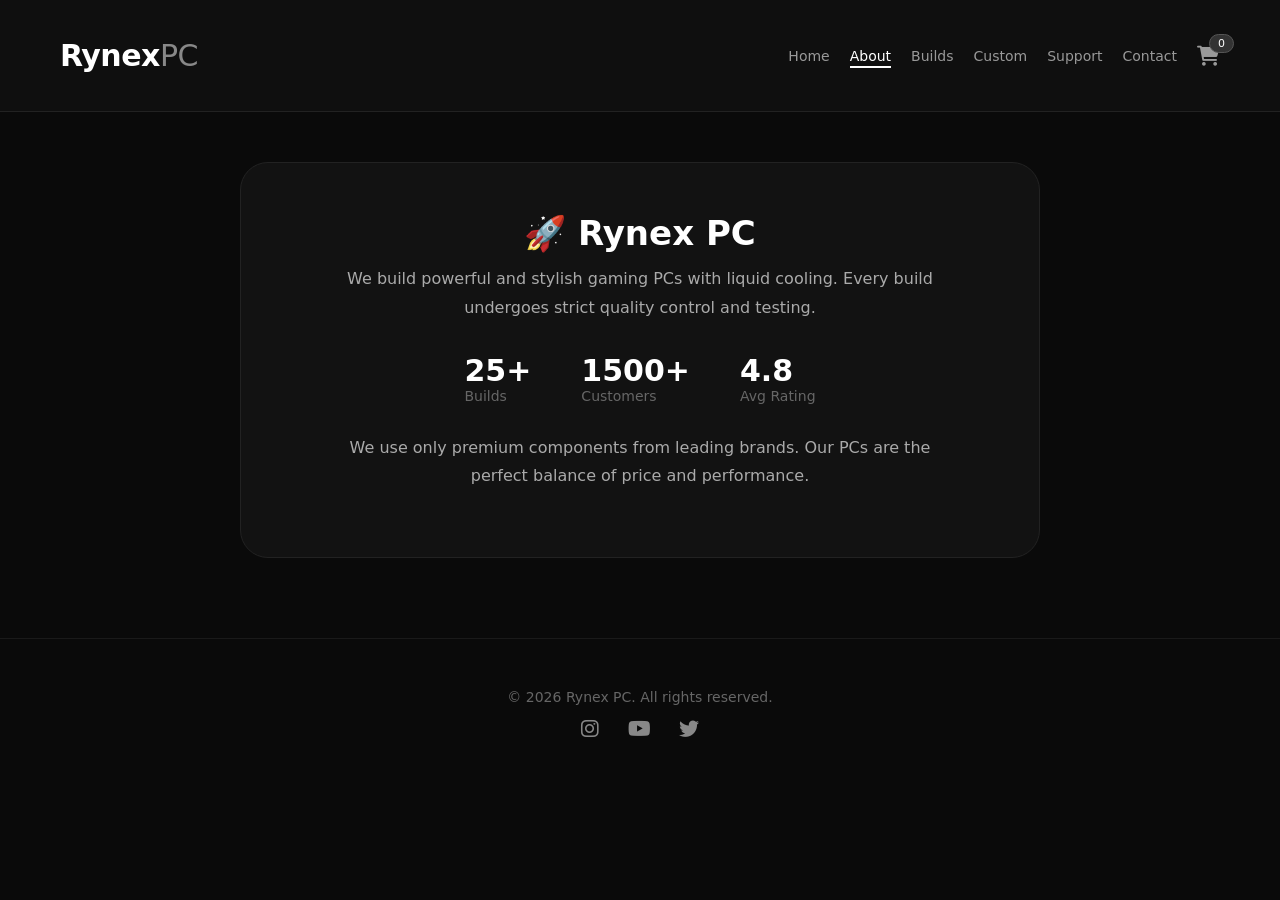
<file: about.html>
<!DOCTYPE html>
<html lang="en">
<head>
    <meta charset="UTF-8" />
    <meta name="viewport" content="width=device-width, initial-scale=1.0" />
    <title>Rynex PC — About</title>
    <link rel="stylesheet" href="https://cdnjs.cloudflare.com/ajax/libs/font-awesome/6.0.0-beta3/css/all.min.css" />
    <link rel="stylesheet" href="style.css" />
</head>
<body>
    <header>
        <div class="container header-inner">
            <a href="index.html" class="logo">Rynex<span>PC</span></a>
            <nav>
                <a href="index.html">Home</a>
                <a href="about.html" class="active">About</a>
                <a href="builds.html">Builds</a>
                <a href="custom.html">Custom</a>
                <a href="support.html">Support</a>
                <a href="contact.html">Contact</a>
                <a href="cart.html" class="cart-icon">
                    <i class="fas fa-shopping-cart"></i>
                    <span class="cart-count" id="cartCount">0</span>
                </a>
            </nav>
        </div>
    </header>

    <div class="container">
        <div class="about-page">
            <h1>🚀 Rynex PC</h1>
            <p>We build powerful and stylish gaming PCs with liquid cooling. Every build undergoes strict quality control and testing.</p>
            <div class="stats">
                <div><div class="num">25+</div><div class="label">Builds</div></div>
                <div><div class="num">1500+</div><div class="label">Customers</div></div>
                <div><div class="num">4.8</div><div class="label">Avg Rating</div></div>
            </div>
            <p>We use only premium components from leading brands. Our PCs are the perfect balance of price and performance.</p>
        </div>
    </div>

    <footer>
        <div class="container">
            <p>© 2026 Rynex PC. All rights reserved.</p>
            <div class="social-links">
                <a href="#"><i class="fab fa-instagram"></i></a>
                <a href="#"><i class="fab fa-youtube"></i></a>
                <a href="#"><i class="fab fa-twitter"></i></a>
            </div>
        </div>
    </footer>

    <script src="script.js"></script>
</body>
</html>
</file>
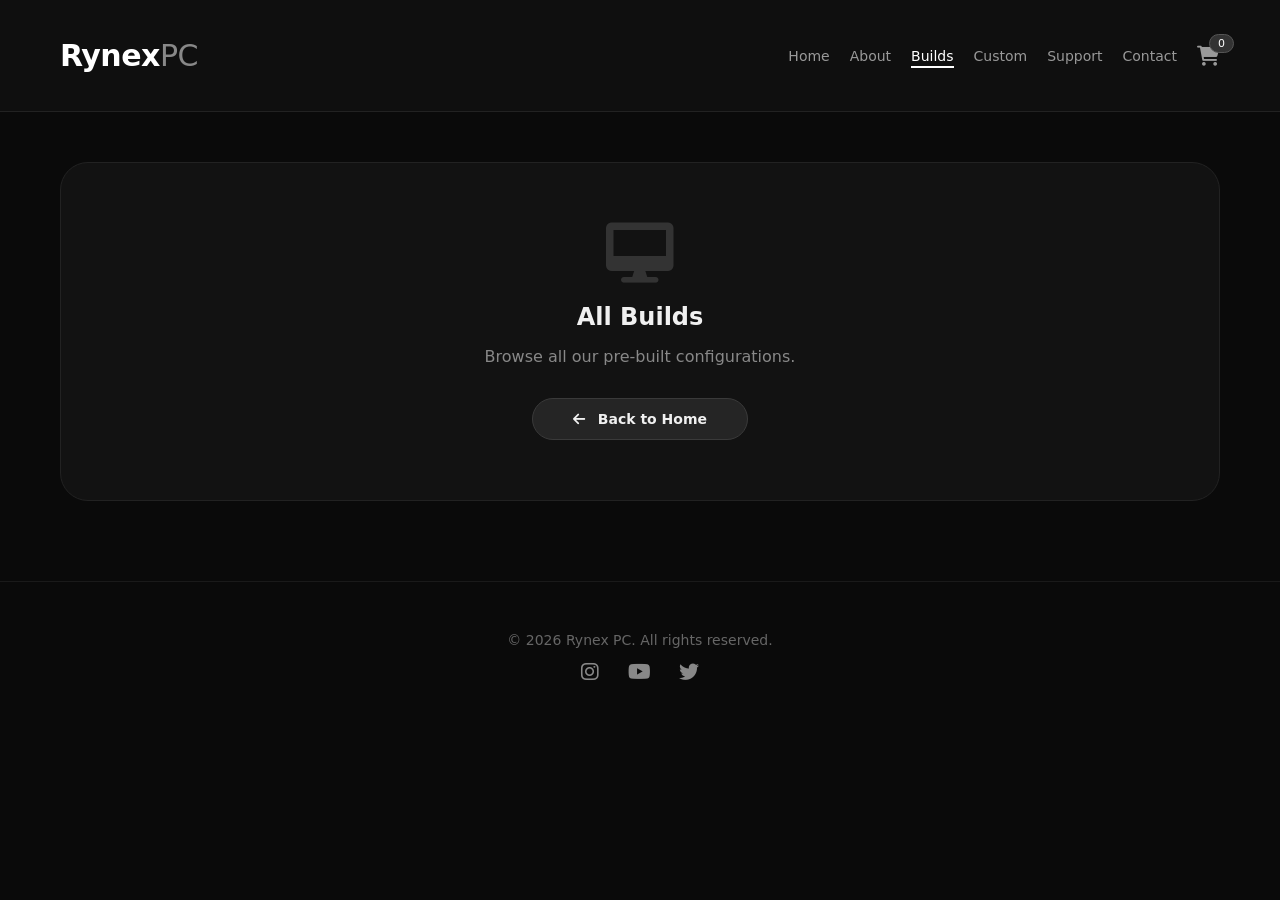
<file: builds.html>
<!DOCTYPE html>
<html lang="en">
<head>
    <meta charset="UTF-8" />
    <meta name="viewport" content="width=device-width, initial-scale=1.0" />
    <title>Rynex PC — Builds</title>
    <link rel="stylesheet" href="https://cdnjs.cloudflare.com/ajax/libs/font-awesome/6.0.0-beta3/css/all.min.css" />
    <link rel="stylesheet" href="style.css" />
</head>
<body>
    <header>
        <div class="container header-inner">
            <a href="index.html" class="logo">Rynex<span>PC</span></a>
            <nav>
                <a href="index.html">Home</a>
                <a href="about.html">About</a>
                <a href="builds.html" class="active">Builds</a>
                <a href="custom.html">Custom</a>
                <a href="support.html">Support</a>
                <a href="contact.html">Contact</a>
                <a href="cart.html" class="cart-icon">
                    <i class="fas fa-shopping-cart"></i>
                    <span class="cart-count" id="cartCount">0</span>
                </a>
            </nav>
        </div>
    </header>

    <div class="container">
        <div style="text-align:center; padding:60px 20px; background:#121212; border-radius:28px; border:1px solid #222;">
            <i class="fas fa-desktop" style="font-size:60px; color:#333; margin-bottom:20px;"></i>
            <h2>All Builds</h2>
            <p style="color:#888; max-width:500px; margin:16px auto;">Browse all our pre-built configurations.</p>
            <a href="index.html" class="btn btn-primary" style="display:inline-block; padding:12px 40px; margin-top:16px;">
                <i class="fas fa-arrow-left"></i> Back to Home
            </a>
        </div>
    </div>

    <footer>
        <div class="container">
            <p>© 2026 Rynex PC. All rights reserved.</p>
            <div class="social-links">
                <a href="#"><i class="fab fa-instagram"></i></a>
                <a href="#"><i class="fab fa-youtube"></i></a>
                <a href="#"><i class="fab fa-twitter"></i></a>
            </div>
        </div>
    </footer>

    <script src="script.js"></script>
</body>
</html>
</file>
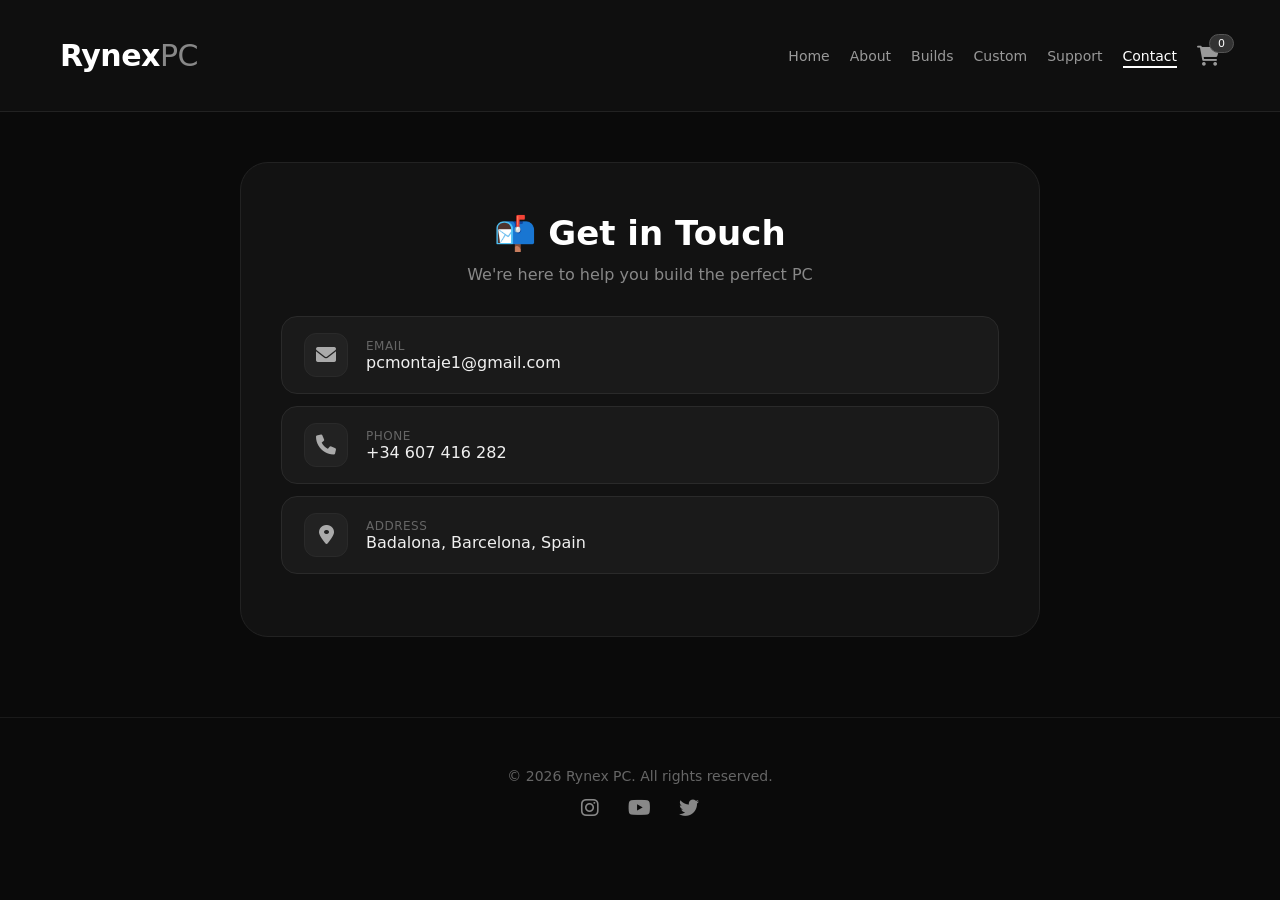
<file: contact.html>
<!DOCTYPE html>
<html lang="en">
<head>
    <meta charset="UTF-8" />
    <meta name="viewport" content="width=device-width, initial-scale=1.0" />
    <title>Rynex PC — Contact</title>
    <link rel="stylesheet" href="https://cdnjs.cloudflare.com/ajax/libs/font-awesome/6.0.0-beta3/css/all.min.css" />
    <link rel="stylesheet" href="style.css" />
</head>
<body>
    <header>
        <div class="container header-inner">
            <a href="index.html" class="logo">Rynex<span>PC</span></a>
            <nav>
                <a href="index.html">Home</a>
                <a href="about.html">About</a>
                <a href="builds.html">Builds</a>
                <a href="custom.html">Custom</a>
                <a href="support.html">Support</a>
                <a href="contact.html" class="active">Contact</a>
                <a href="cart.html" class="cart-icon">
                    <i class="fas fa-shopping-cart"></i>
                    <span class="cart-count" id="cartCount">0</span>
                </a>
            </nav>
        </div>
    </header>

    <div class="container">
        <div class="contact-page">
            <h1>📬 Get in Touch</h1>
            <p class="sub">We're here to help you build the perfect PC</p>
            <div class="contact-item">
                <div class="icon"><i class="fas fa-envelope"></i></div>
                <div class="info">
                    <div class="label">Email</div>
                    <div class="value"><a href="mailto:pcmontaje1@gmail.com">pcmontaje1@gmail.com</a></div>
                </div>
            </div>
            <div class="contact-item">
                <div class="icon"><i class="fas fa-phone"></i></div>
                <div class="info">
                    <div class="label">Phone</div>
                    <div class="value"><a href="tel:+34607416282">+34 607 416 282</a></div>
                </div>
            </div>
            <div class="contact-item">
                <div class="icon"><i class="fas fa-map-marker-alt"></i></div>
                <div class="info">
                    <div class="label">Address</div>
                    <div class="value">Badalona, Barcelona, Spain</div>
                </div>
            </div>
        </div>
    </div>

    <footer>
        <div class="container">
            <p>© 2026 Rynex PC. All rights reserved.</p>
            <div class="social-links">
                <a href="#"><i class="fab fa-instagram"></i></a>
                <a href="#"><i class="fab fa-youtube"></i></a>
                <a href="#"><i class="fab fa-twitter"></i></a>
            </div>
        </div>
    </footer>

    <script src="script.js"></script>
</body>
</html>
</file>
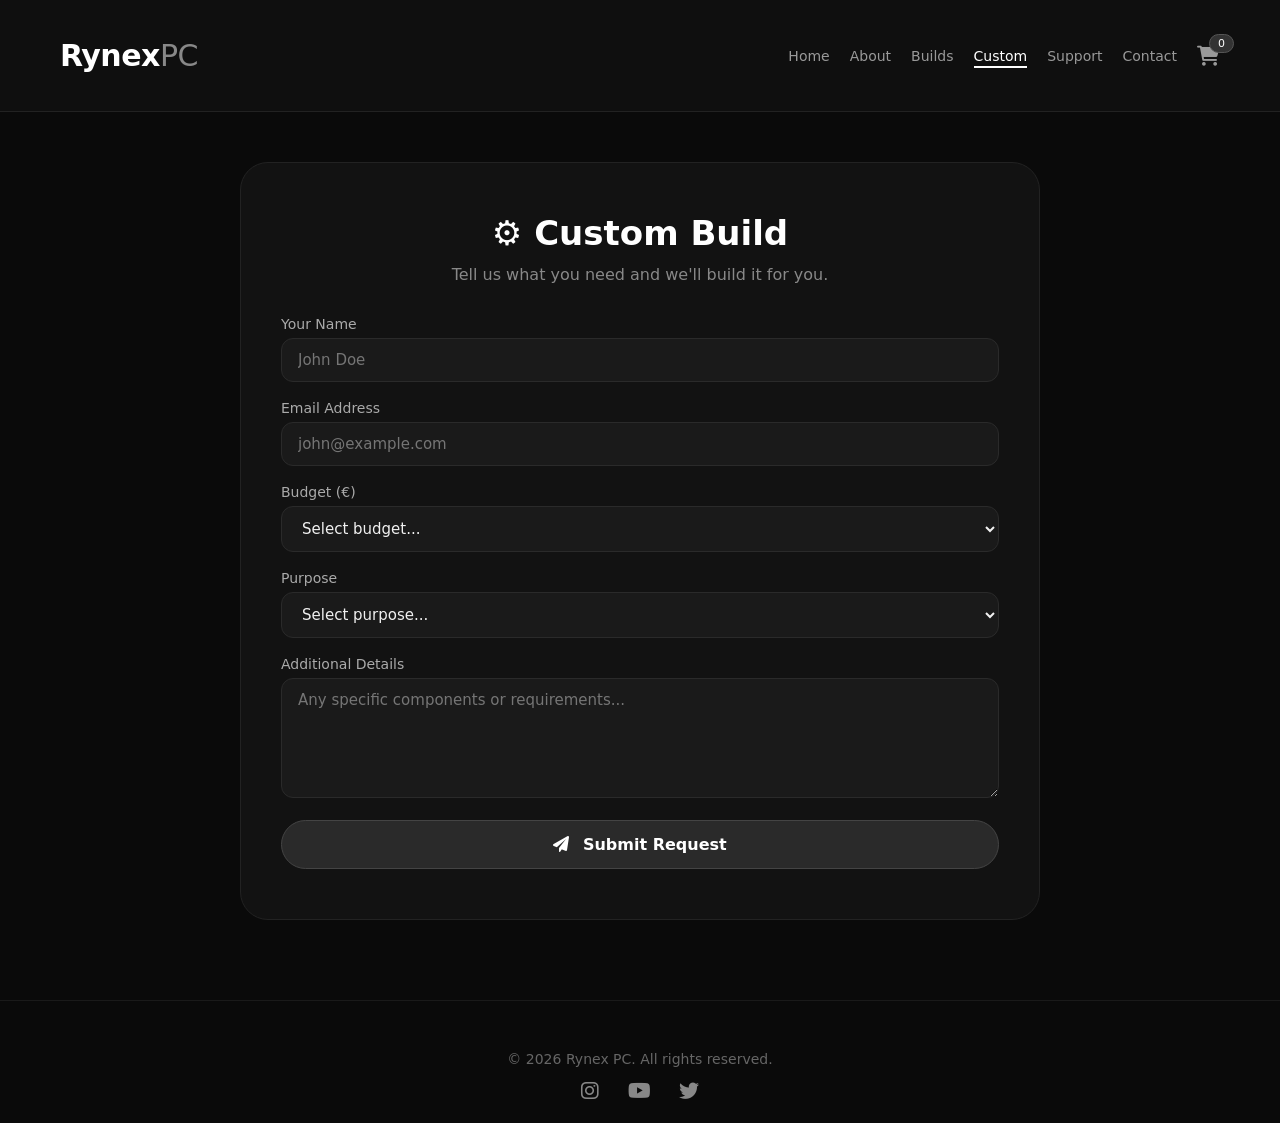
<file: custom.html>
<!DOCTYPE html>
<html lang="en">
<head>
    <meta charset="UTF-8" />
    <meta name="viewport" content="width=device-width, initial-scale=1.0" />
    <title>Rynex PC — Custom Build</title>
    <link rel="stylesheet" href="https://cdnjs.cloudflare.com/ajax/libs/font-awesome/6.0.0-beta3/css/all.min.css" />
    <link rel="stylesheet" href="style.css" />
</head>
<body>
    <header>
        <div class="container header-inner">
            <a href="index.html" class="logo">Rynex<span>PC</span></a>
            <nav>
                <a href="index.html">Home</a>
                <a href="about.html">About</a>
                <a href="builds.html">Builds</a>
                <a href="custom.html" class="active">Custom</a>
                <a href="support.html">Support</a>
                <a href="contact.html">Contact</a>
                <a href="cart.html" class="cart-icon">
                    <i class="fas fa-shopping-cart"></i>
                    <span class="cart-count" id="cartCount">0</span>
                </a>
            </nav>
        </div>
    </header>

    <div class="container">
        <div class="custom-page">
            <h1>⚙️ Custom Build</h1>
            <p class="sub">Tell us what you need and we'll build it for you.</p>
            <form class="custom-form" id="customForm" onsubmit="sendCustom(event)">
                <label for="customName">Your Name</label>
                <input type="text" id="customName" placeholder="John Doe" required />
                <label for="customEmail">Email Address</label>
                <input type="email" id="customEmail" placeholder="john@example.com" required />
                <label for="customBudget">Budget (€)</label>
                <select id="customBudget" required>
                    <option value="">Select budget...</option>
                    <option value="500">Under 500€</option>
                    <option value="1000">500€ - 1000€</option>
                    <option value="2000">1000€ - 2000€</option>
                    <option value="3000">2000€ - 3000€</option>
                    <option value="5000">3000€ - 5000€</option>
                    <option value="10000">5000€+</option>
                </select>
                <label for="customPurpose">Purpose</label>
                <select id="customPurpose" required>
                    <option value="">Select purpose...</option>
                    <option value="gaming">Gaming</option>
                    <option value="streaming">Streaming</option>
                    <option value="video">Video Editing</option>
                    <option value="3d">3D Rendering</option>
                    <option value="office">Office / Home</option>
                    <option value="other">Other</option>
                </select>
                <label for="customMessage">Additional Details</label>
                <textarea id="customMessage" placeholder="Any specific components or requirements..."></textarea>
                <button type="submit" class="btn-submit"><i class="fas fa-paper-plane"></i> Submit Request</button>
            </form>
            <div class="custom-success" id="customSuccess">
                <i class="fas fa-check-circle"></i>
                <h3>Request Sent! ✅</h3>
                <p>We'll contact you within 24 hours with a quote.</p>
                <button class="btn btn-primary" style="display:inline-block; padding:12px 30px; margin-top:16px;" onclick="resetCustom()">
                    <i class="fas fa-plus"></i> Send Another
                </button>
            </div>
        </div>
    </div>

    <footer>
        <div class="container">
            <p>© 2026 Rynex PC. All rights reserved.</p>
            <div class="social-links">
                <a href="#"><i class="fab fa-instagram"></i></a>
                <a href="#"><i class="fab fa-youtube"></i></a>
                <a href="#"><i class="fab fa-twitter"></i></a>
            </div>
        </div>
    </footer>

    <script src="script.js"></script>
</body>
</html>
</file>
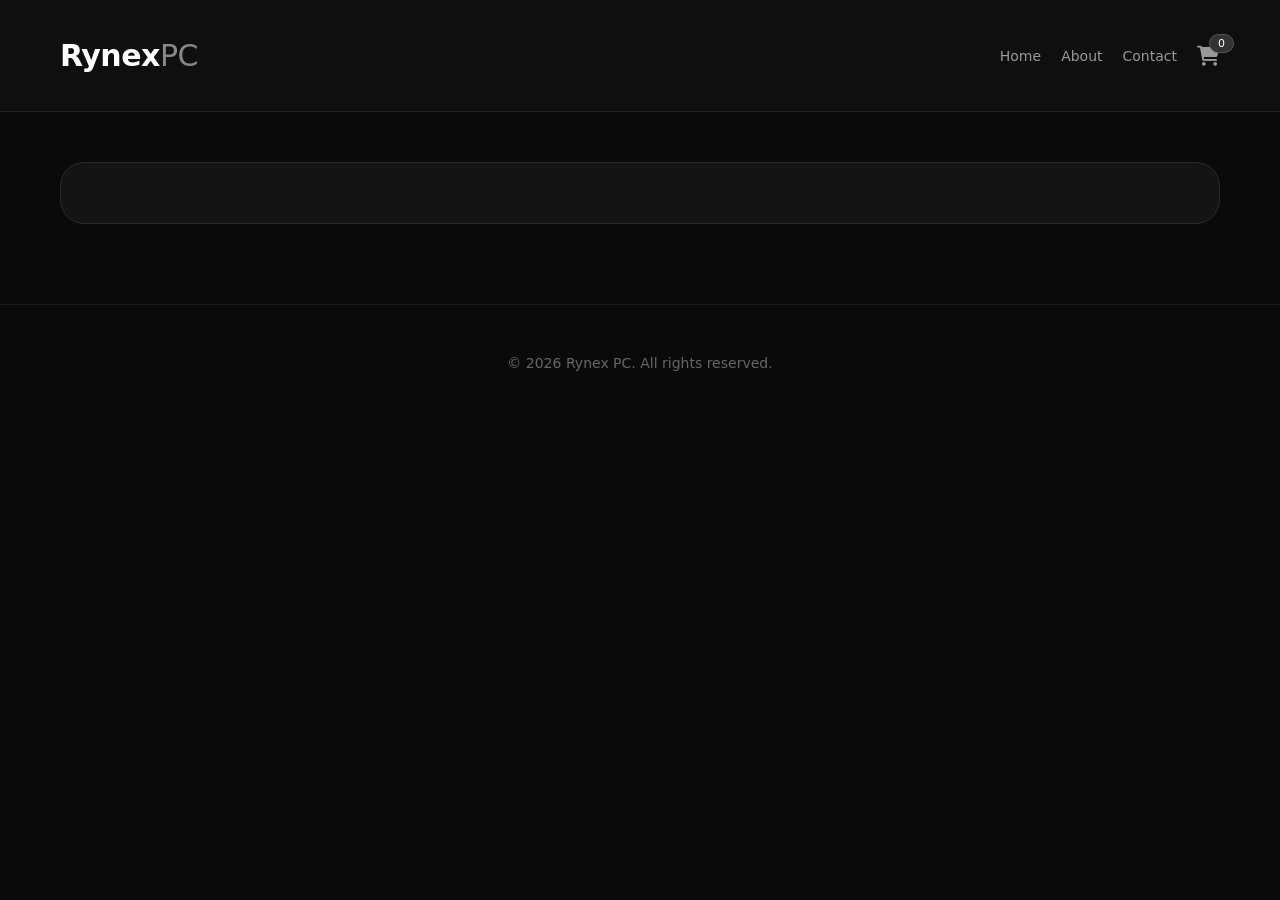
<file: product.html>
<!DOCTYPE html>
<html lang="en">
<head>
    <meta charset="UTF-8">
    <meta name="viewport" content="width=device-width, initial-scale=1.0">
    <title>Rynex PC — Product</title>
    <link rel="stylesheet" href="https://cdnjs.cloudflare.com/ajax/libs/font-awesome/6.0.0-beta3/css/all.min.css">
    <link rel="stylesheet" href="style.css">
    <style>
        .product-detail {
            display: grid;
            grid-template-columns: 1fr 1fr;
            gap: 40px;
            background: #141414;
            padding: 30px;
            border-radius: 24px;
            border: 1px solid #2a2a2a;
        }
        .product-detail .img-box {
            height: 350px;
            background: #1f1f1f;
            border-radius: 16px;
            overflow: hidden;
            border: 1px solid #2a2a2a;
        }
        .product-detail .img-box img {
            width: 100%;
            height: 100%;
            object-fit: cover;
        }
        .product-detail .info h1 {
            font-size: 24px;
            margin-bottom: 12px;
        }
        .product-detail .info .price {
            font-size: 32px;
            font-weight: 700;
            color: #f0f0f0;
            margin: 16px 0;
        }
        .product-detail .info .desc {
            color: #aaa;
            line-height: 1.6;
            margin-bottom: 20px;
        }
        .product-detail .info .specs {
            color: #aaa;
            font-size: 14px;
            list-style: none;
            padding: 0;
            margin-bottom: 20px;
        }
        .product-detail .info .specs li {
            padding: 6px 0;
            border-bottom: 1px solid #1f1f1f;
        }
        .product-detail .info .specs li strong { color: #f0f0f0; }
        .btn-big {
            padding: 14px 40px;
            font-size: 18px;
            background: #333;
            border: 1px solid #555;
            border-radius: 40px;
            color: #fff;
            cursor: pointer;
            transition: 0.2s;
        }
        .btn-big:hover { background: #444; }
        @media (max-width: 700px) {
            .product-detail { grid-template-columns: 1fr; }
        }
    </style>
</head>
<body>
    <header>
        <div class="container header-inner">
            <a href="index.html" class="logo">Rynex<span>PC</span></a>
            <nav>
                <a href="index.html">Home</a>
                <a href="about.html">About</a>
                <a href="contact.html">Contact</a>
                <a href="cart.html" class="cart-icon">
                    <i class="fas fa-shopping-cart"></i>
                    <span class="cart-count">0</span>
                </a>
            </nav>
        </div>
    </header>

    <div class="container">
        <div class="product-detail" id="productDetail">
            <!-- Loaded via JS -->
        </div>
    </div>

    <footer>
        <div class="container">
            <p>© 2026 Rynex PC. All rights reserved.</p>
        </div>
    </footer>

    <script src="script.js"></script>
    <script>
        const params = new URLSearchParams(window.location.search);
        const id = parseInt(params.get('id'));
        const product = products.find(p => p.id === id);

        if (product) {
            document.getElementById('productDetail').innerHTML = `
                <div class="img-box">
                    <img src="${product.img}" alt="${product.name}">
                </div>
                <div class="info">
                    <span class="tag water"><i class="fas fa-droplet"></i> Liquid Cooling</span>
                    <h1>${product.name}</h1>
                    <div class="rating">
                        <i class="fas fa-star"></i> ${product.rating} <span>${product.reviews} reviews</span>
                    </div>
                    <div class="price">${product.price.toLocaleString()} €</div>
                    <div class="delivery"><i class="fas fa-truck"></i> Free shipping · tomorrow</div>
                    <p class="desc">Powerful gaming PC with liquid cooling. Perfect for gaming and creative work.</p>
                    <ul class="specs">
                        <li><strong>CPU:</strong> ${product.name.split(' ').slice(2,4).join(' ')}</li>
                        <li><strong>RAM:</strong> from 16GB to 256GB</li>
                        <li><strong>Storage:</strong> SSD from 256GB to 8TB</li>
                        <li><strong>GPU:</strong> from GT 1030 to Dual RTX 5090</li>
                    </ul>
                    <button class="btn-big" onclick="addToCart(${product.id})"><i class="fas fa-cart-plus"></i> Add to Cart</button>
                </div>
            `;
        }

        function addToCart(id) {
            let count = parseInt(document.querySelector('.cart-count').textContent) || 0;
            count++;
            document.querySelector('.cart-count').textContent = count;
            alert('Product added to cart!');
        }
    </script>
</body>
</html>
</file>
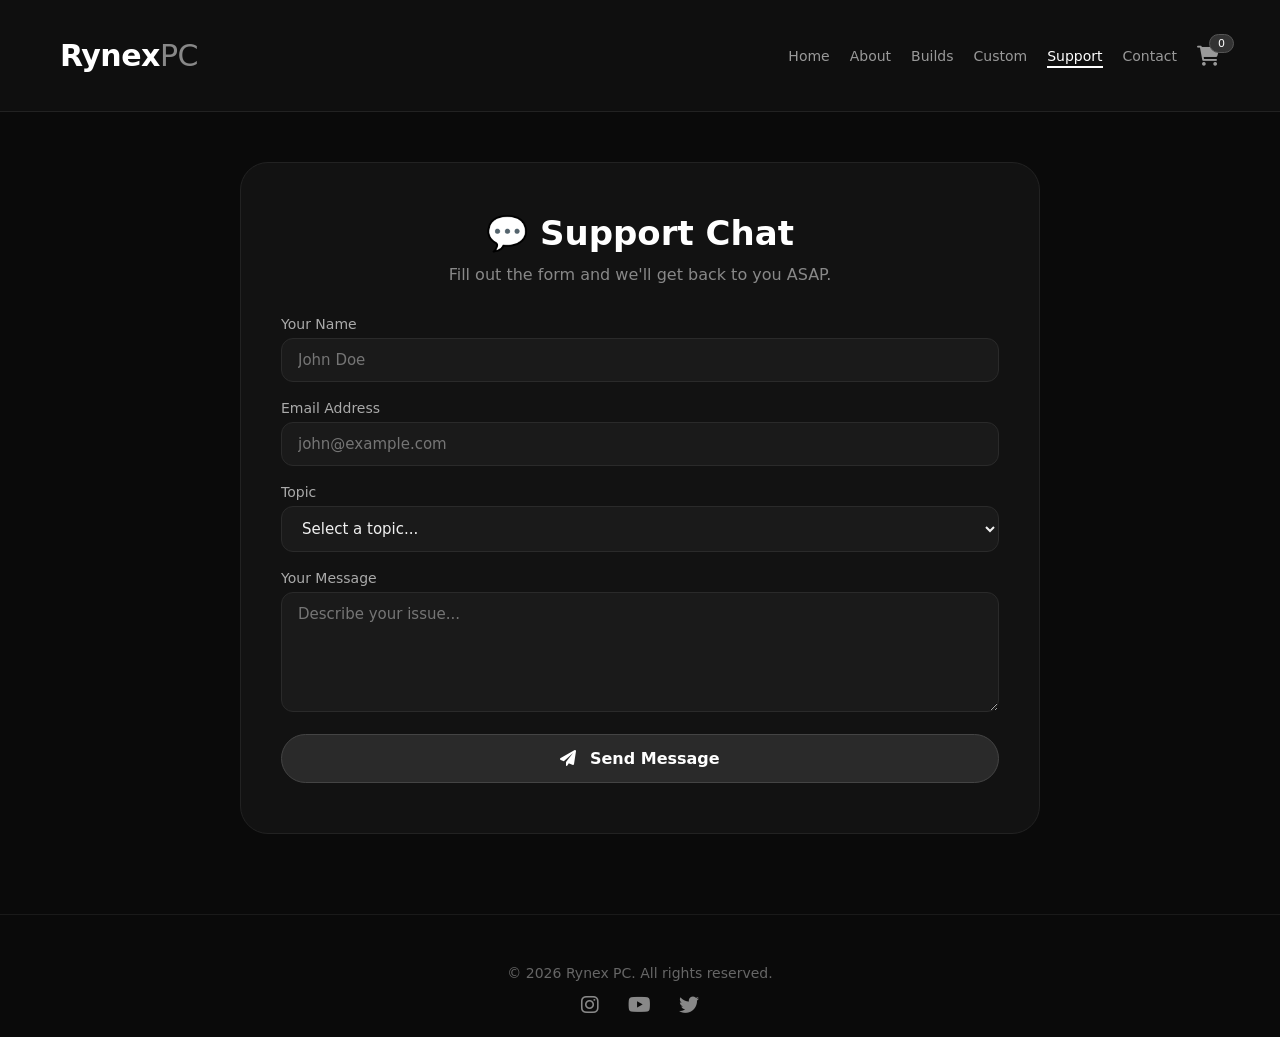
<file: support.html>
<!DOCTYPE html>
<html lang="en">
<head>
    <meta charset="UTF-8" />
    <meta name="viewport" content="width=device-width, initial-scale=1.0" />
    <title>Rynex PC — Support</title>
    <link rel="stylesheet" href="https://cdnjs.cloudflare.com/ajax/libs/font-awesome/6.0.0-beta3/css/all.min.css" />
    <link rel="stylesheet" href="style.css" />
</head>
<body>
    <header>
        <div class="container header-inner">
            <a href="index.html" class="logo">Rynex<span>PC</span></a>
            <nav>
                <a href="index.html">Home</a>
                <a href="about.html">About</a>
                <a href="builds.html">Builds</a>
                <a href="custom.html">Custom</a>
                <a href="support.html" class="active">Support</a>
                <a href="contact.html">Contact</a>
                <a href="cart.html" class="cart-icon">
                    <i class="fas fa-shopping-cart"></i>
                    <span class="cart-count" id="cartCount">0</span>
                </a>
            </nav>
        </div>
    </header>

    <div class="container">
        <div class="support-page">
            <h1>💬 Support Chat</h1>
            <p class="sub">Fill out the form and we'll get back to you ASAP.</p>
            <form class="support-form" id="supportForm" onsubmit="sendSupport(event)">
                <label for="supportName">Your Name</label>
                <input type="text" id="supportName" placeholder="John Doe" required />
                <label for="supportEmail">Email Address</label>
                <input type="email" id="supportEmail" placeholder="john@example.com" required />
                <label for="supportTopic">Topic</label>
                <select id="supportTopic" required>
                    <option value="">Select a topic...</option>
                    <option value="order">Order Issue</option>
                    <option value="technical">Technical Support</option>
                    <option value="custom">Custom Build Request</option>
                    <option value="billing">Billing Question</option>
                    <option value="other">Other</option>
                </select>
                <label for="supportMessage">Your Message</label>
                <textarea id="supportMessage" placeholder="Describe your issue..." required></textarea>
                <button type="submit" class="btn-submit"><i class="fas fa-paper-plane"></i> Send Message</button>
            </form>
            <div class="chat-success" id="chatSuccess">
                <i class="fas fa-check-circle"></i>
                <h3>Message Sent! ✅</h3>
                <p>We'll get back to you within 24 hours.</p>
                <button class="btn btn-primary" style="display:inline-block; padding:12px 30px; margin-top:16px;" onclick="resetSupport()">
                    <i class="fas fa-plus"></i> Send Another
                </button>
            </div>
        </div>
    </div>

    <footer>
        <div class="container">
            <p>© 2026 Rynex PC. All rights reserved.</p>
            <div class="social-links">
                <a href="#"><i class="fab fa-instagram"></i></a>
                <a href="#"><i class="fab fa-youtube"></i></a>
                <a href="#"><i class="fab fa-twitter"></i></a>
            </div>
        </div>
    </footer>

    <script src="script.js"></script>
</body>
</html>
</file>
<file: style.css>
* {
    margin: 0;
    padding: 0;
    box-sizing: border-box;
    font-family: 'Segoe UI', system-ui, -apple-system, sans-serif;
}
body {
    background: #0a0a0a;
    color: #f0f0f0;
    min-height: 100vh;
}
.container {
    max-width: 1200px;
    margin: 0 auto;
    padding: 20px;
}
header {
    background: #0f0f0f;
    padding: 18px 0;
    border-bottom: 1px solid #222;
    margin-bottom: 30px;
    position: sticky;
    top: 0;
    z-index: 100;
    backdrop-filter: blur(10px);
}
.header-inner {
    display: flex;
    justify-content: space-between;
    align-items: center;
    flex-wrap: wrap;
    gap: 16px;
}
.logo {
    font-size: 30px;
    font-weight: 800;
    color: #fff;
    text-decoration: none;
    letter-spacing: -0.5px;
}
.logo span {
    color: #888;
    font-weight: 300;
}
nav {
    display: flex;
    gap: 20px;
    align-items: center;
    flex-wrap: wrap;
}
nav a {
    color: #999;
    text-decoration: none;
    font-weight: 500;
    transition: 0.3s;
    font-size: 14px;
    position: relative;
}
nav a::after {
    content: '';
    position: absolute;
    bottom: -4px;
    left: 0;
    width: 0;
    height: 2px;
    background: #fff;
    transition: 0.3s;
}
nav a:hover::after,
nav a.active::after {
    width: 100%;
}
nav a:hover,
nav a.active {
    color: #fff;
}
.cart-icon {
    position: relative;
    font-size: 20px;
}
.cart-count {
    position: absolute;
    top: -10px;
    right: -14px;
    background: #333;
    color: #fff;
    font-size: 11px;
    padding: 2px 8px;
    border-radius: 30px;
    border: 1px solid #555;
    min-width: 22px;
    text-align: center;
}

/* ===== ПОИСК (левая часть, над фильтрами) ===== */
.search-bar {
    display: flex;
    justify-content: flex-start;
    margin-bottom: 20px;
}
.search-bar input {
    width: 100%;
    max-width: 400px;
    padding: 12px 20px;
    background: #161616;
    border: 1px solid #2a2a2a;
    border-radius: 40px;
    color: #f0f0f0;
    font-size: 15px;
    transition: 0.3s;
}
.search-bar input:focus {
    outline: none;
    border-color: #555;
    background: #1a1a1a;
}
.search-bar input::placeholder {
    color: #666;
}

/* ===== ФИЛЬТРЫ ===== */
.filters {
    display: flex;
    gap: 10px;
    flex-wrap: wrap;
    margin-bottom: 30px;
}
.filters .pill {
    background: #161616;
    color: #999;
    padding: 10px 22px;
    border-radius: 40px;
    font-size: 14px;
    font-weight: 500;
    display: flex;
    align-items: center;
    gap: 8px;
    border: 1px solid #2a2a2a;
    cursor: pointer;
    transition: 0.3s;
}
.filters .pill:hover {
    border-color: #555;
    color: #fff;
}
.filters .pill.active {
    background: #2a2a2a;
    color: #fff;
    border-color: #555;
}
.filters .pill i {
    font-size: 13px;
    color: #aaa;
}
.filters .pill.active i {
    color: #fff;
}

.section-title {
    display: flex;
    justify-content: space-between;
    align-items: baseline;
    margin-bottom: 24px;
    flex-wrap: wrap;
    gap: 8px;
}
.section-title h2 {
    font-size: 24px;
    font-weight: 700;
    color: #fff;
}
.section-title .badge {
    background: #1a1a1a;
    color: #aaa;
    padding: 4px 18px;
    border-radius: 30px;
    font-size: 13px;
    border: 1px solid #2a2a2a;
}

.product-grid {
    display: grid;
    grid-template-columns: repeat(auto-fill, minmax(280px, 1fr));
    gap: 24px;
}

.product-card {
    background: #121212;
    border-radius: 20px;
    padding: 18px;
    border: 1px solid #222;
    transition: 0.4s;
    display: flex;
    flex-direction: column;
}
.product-card:hover {
    border-color: #444;
    transform: translateY(-6px);
    background: #181818;
    box-shadow: 0 12px 30px rgba(0, 0, 0, 0.6);
}
.product-card .img-box {
    width: 100%;
    height: 200px;
    background: #1a1a1a;
    border-radius: 14px;
    overflow: hidden;
    margin-bottom: 14px;
    border: 1px solid #2a2a2a;
}
.product-card .img-box img {
    width: 100%;
    height: 100%;
    object-fit: cover;
    transition: 0.4s;
}
.product-card:hover .img-box img {
    transform: scale(1.03);
}
.product-card .tag {
    display: inline-block;
    background: #1a1a1a;
    color: #aaa;
    font-size: 11px;
    font-weight: 700;
    padding: 4px 14px;
    border-radius: 30px;
    text-transform: uppercase;
    margin-bottom: 8px;
    align-self: flex-start;
    border: 1px solid #2a2a2a;
}
.product-card .tag.water {
    background: #1a2630;
    color: #6aafef;
    border-color: #2a3a4a;
}
.product-card .tag.water i {
    margin-right: 5px;
}
.product-card .cpu-badge {
    display: inline-block;
    background: #1f1f1f;
    color: #ccc;
    font-size: 12px;
    font-weight: 600;
    padding: 3px 12px;
    border-radius: 30px;
    border: 1px solid #2a2a2a;
    margin-bottom: 8px;
    align-self: flex-start;
}
.product-card .cpu-badge i {
    margin-right: 5px;
    color: #aaa;
}
.product-card h3 {
    font-size: 15px;
    font-weight: 600;
    line-height: 1.3;
    margin-bottom: 8px;
    color: #f0f0f0;
    min-height: 44px;
}
.product-card .rating {
    color: #f5b342;
    font-size: 14px;
    display: flex;
    align-items: center;
    gap: 6px;
    margin-bottom: 8px;
}
.product-card .rating span {
    color: #777;
    font-weight: 400;
    font-size: 12px;
}
.product-card .specs-line {
    color: #888;
    font-size: 13px;
    display: flex;
    flex-wrap: wrap;
    gap: 12px;
    margin-bottom: 10px;
}
.product-card .specs-line i {
    color: #666;
    margin-right: 4px;
}
.product-card .price-row {
    display: flex;
    align-items: baseline;
    gap: 12px;
    flex-wrap: wrap;
    margin: 6px 0 10px;
}
.product-card .price-row .price {
    font-size: 24px;
    font-weight: 700;
    color: #fff;
}
.product-card .price-row .original {
    font-size: 16px;
    color: #666;
    text-decoration: line-through;
}
.btn {
    background: #1f1f1f;
    border: 1px solid #333;
    color: #f0f0f0;
    font-weight: 600;
    padding: 12px 0;
    border-radius: 40px;
    cursor: pointer;
    transition: 0.3s;
    text-align: center;
    text-decoration: none;
    display: block;
    font-size: 14px;
}
.btn:hover {
    background: #2a2a2a;
    border-color: #555;
}
.btn-primary {
    background: #252525;
    border-color: #3a3a3a;
}
.btn-primary:hover {
    background: #333;
    border-color: #666;
}
.btn i {
    margin-right: 8px;
}

.pagination {
    display: flex;
    justify-content: center;
    gap: 8px;
    margin-top: 36px;
    flex-wrap: wrap;
}
.pagination a {
    background: #161616;
    color: #999;
    padding: 10px 18px;
    border-radius: 30px;
    text-decoration: none;
    border: 1px solid #2a2a2a;
    transition: 0.3s;
    cursor: pointer;
    min-width: 44px;
    text-align: center;
}
.pagination a:hover {
    border-color: #555;
    color: #fff;
}
.pagination a.active {
    background: #2a2a2a;
    color: #fff;
    border-color: #555;
}

footer {
    margin-top: 60px;
    padding-top: 30px;
    border-top: 1px solid #1a1a1a;
    text-align: center;
    color: #666;
    font-size: 14px;
}
footer a {
    color: #888;
    text-decoration: none;
    margin: 0 14px;
    transition: 0.3s;
}
footer a:hover {
    color: #fff;
}
footer .social-links {
    margin-top: 12px;
}
footer .social-links a {
    font-size: 20px;
    margin: 0 12px;
}

/* ===== СТРАНИЦЫ ===== */
.contact-page,
.about-page,
.support-page,
.custom-page,
.cart-page {
    max-width: 800px;
    margin: 0 auto;
    background: #121212;
    padding: 50px 40px;
    border-radius: 28px;
    border: 1px solid #222;
}
.contact-page h1,
.about-page h1,
.support-page h1,
.custom-page h1,
.cart-page h1 {
    font-size: 34px;
    margin-bottom: 12px;
    text-align: center;
    color: #fff;
}
.contact-page .sub,
.about-page .sub,
.support-page .sub,
.custom-page .sub {
    color: #888;
    margin-bottom: 32px;
    text-align: center;
    font-size: 16px;
}
.contact-item {
    display: flex;
    align-items: center;
    gap: 18px;
    padding: 16px 22px;
    background: #1a1a1a;
    border-radius: 16px;
    margin-bottom: 12px;
    border: 1px solid #2a2a2a;
    transition: 0.3s;
}
.contact-item:hover {
    border-color: #444;
    background: #1f1f1f;
}
.contact-item .icon {
    width: 44px;
    height: 44px;
    background: #222;
    border-radius: 12px;
    display: flex;
    align-items: center;
    justify-content: center;
    font-size: 20px;
    color: #aaa;
    flex-shrink: 0;
    border: 1px solid #2a2a2a;
}
.contact-item .info {
    flex: 1;
}
.contact-item .info .label {
    font-size: 12px;
    color: #666;
    text-transform: uppercase;
    letter-spacing: 0.5px;
}
.contact-item .info .value {
    color: #f0f0f0;
    font-size: 16px;
    font-weight: 500;
}
.contact-item .info .value a {
    color: #f0f0f0;
    text-decoration: none;
}
.contact-item .info .value a:hover {
    color: #fff;
}

.about-page .stats {
    display: flex;
    justify-content: center;
    gap: 50px;
    margin: 30px 0;
    flex-wrap: wrap;
}
.about-page .stats .num {
    font-size: 30px;
    font-weight: 700;
    color: #fff;
}
.about-page .stats .label {
    color: #666;
    font-size: 14px;
}
.about-page p {
    color: #aaa;
    line-height: 1.8;
    font-size: 16px;
    max-width: 600px;
    margin: 0 auto 16px;
    text-align: center;
}

.support-form label,
.custom-form label {
    display: block;
    color: #aaa;
    font-size: 14px;
    font-weight: 500;
    margin-bottom: 6px;
}
.support-form input,
.support-form textarea,
.support-form select,
.custom-form input,
.custom-form textarea,
.custom-form select {
    width: 100%;
    padding: 12px 16px;
    background: #1a1a1a;
    border: 1px solid #2a2a2a;
    border-radius: 12px;
    color: #f0f0f0;
    font-size: 15px;
    margin-bottom: 18px;
    transition: 0.3s;
    font-family: inherit;
}
.support-form input:focus,
.support-form textarea:focus,
.support-form select:focus,
.custom-form input:focus,
.custom-form textarea:focus,
.custom-form select:focus {
    outline: none;
    border-color: #555;
    background: #1f1f1f;
}
.support-form textarea,
.custom-form textarea {
    min-height: 120px;
    resize: vertical;
}
.support-form select option,
.custom-form select option {
    background: #1a1a1a;
    color: #f0f0f0;
}
.support-form .btn-submit,
.custom-form .btn-submit {
    background: #2a2a2a;
    border: 1px solid #444;
    color: #fff;
    font-weight: 600;
    padding: 14px 0;
    border-radius: 40px;
    cursor: pointer;
    transition: 0.3s;
    font-size: 16px;
    width: 100%;
}
.support-form .btn-submit:hover,
.custom-form .btn-submit:hover {
    background: #3a3a3a;
    border-color: #666;
}
.support-form .btn-submit i,
.custom-form .btn-submit i {
    margin-right: 8px;
}
.chat-success,
.custom-success {
    display: none;
    text-align: center;
    padding: 40px 20px;
    color: #6aafef;
}
.chat-success i,
.custom-success i {
    font-size: 60px;
    margin-bottom: 16px;
}
.chat-success h3,
.custom-success h3 {
    color: #fff;
    margin-bottom: 8px;
}
.chat-success p,
.custom-success p {
    color: #888;
}

.cart-item {
    display: flex;
    gap: 20px;
    background: #1a1a1a;
    padding: 16px 20px;
    border-radius: 16px;
    border: 1px solid #2a2a2a;
    margin-bottom: 12px;
    align-items: center;
    flex-wrap: wrap;
}
.cart-item .img-box {
    width: 70px;
    height: 70px;
    background: #222;
    border-radius: 12px;
    overflow: hidden;
    border: 1px solid #2a2a2a;
    flex-shrink: 0;
}
.cart-item .img-box img {
    width: 100%;
    height: 100%;
    object-fit: cover;
}
.cart-item .info {
    flex: 1;
}
.cart-item .info h4 {
    color: #f0f0f0;
    font-size: 15px;
}
.cart-item .info .price {
    color: #aaa;
    font-size: 14px;
}
.cart-item .remove-btn {
    background: #1f1f1f;
    border: 1px solid #333;
    color: #ff6b6b;
    padding: 6px 16px;
    border-radius: 30px;
    cursor: pointer;
    transition: 0.3s;
    font-size: 13px;
}
.cart-item .remove-btn:hover {
    background: #2a1a1a;
    border-color: #ff6b6b;
}
.cart-total {
    background: #1a1a1a;
    padding: 24px;
    border-radius: 16px;
    border: 1px solid #2a2a2a;
    text-align: right;
    margin-top: 20px;
}
.cart-total .total-price {
    font-size: 28px;
    font-weight: 700;
    color: #fff;
}
.cart-empty {
    text-align: center;
    padding: 60px 20px;
    color: #666;
}
.cart-empty i {
    font-size: 60px;
    margin-bottom: 16px;
    color: #333;
}

@media (max-width: 600px) {
    .header-inner {
        flex-direction: column;
        align-items: stretch;
        gap: 12px;
    }
    nav {
        justify-content: center;
        gap: 12px;
    }
    .product-grid {
        grid-template-columns: 1fr;
    }
    .product-card .img-box {
        height: 180px;
    }
    .contact-page,
    .about-page,
    .support-page,
    .custom-page,
    .cart-page {
        padding: 30px 20px;
    }
    .search-bar input {
        max-width: 100%;
    }
}
</file>
